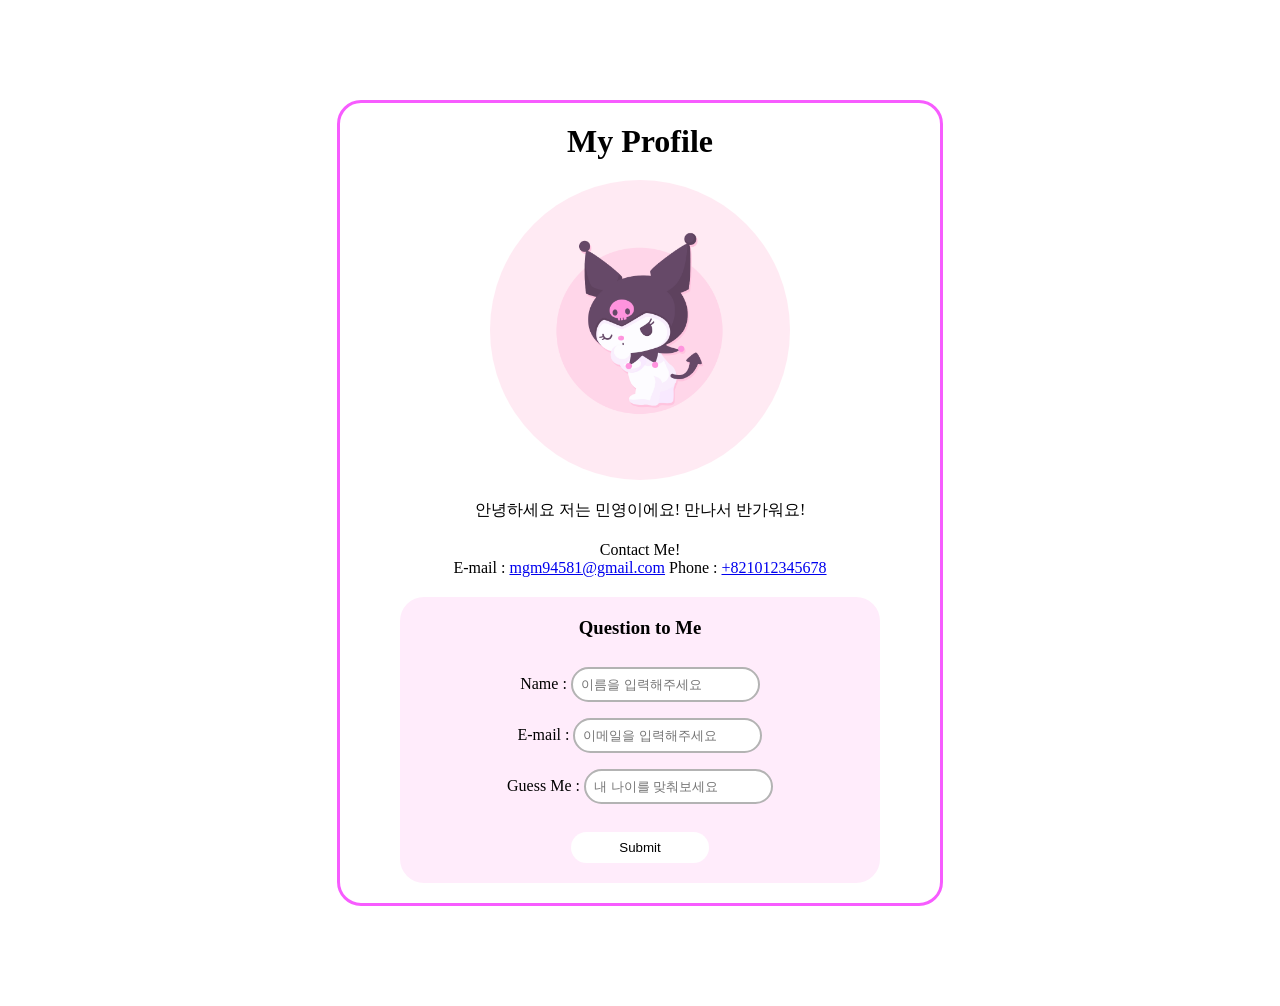
<file: 20241122-Profile1/index.html>
<!DOCTYPE html>
<html lang="en">
  <head>
    <meta charset="UTF-8" />
    <meta name="viewport" content="width=device-width, initial-scale=1.0" />
    <title>m_in_y__</title>
    <link rel="stylesheet" href="css/style.css" />
  </head>
  <body>
    <div class="header">
      <h1>My Profile</h1>
      <img src="img/kuromi.png" alt="쿠로미" class="profileImg" />
      <p>안녕하세요 저는 민영이에요! 만나서 반가워요!</p>
    </div>
    <div class="content">
      <p>Contact Me!</p>
      <label for="email">E-mail : </label>
      <a href="mailto:mgm94581@gmail.com" title="google email"
        >mgm94581@gmail.com</a
      >
      <label for="phone">Phone : </label>
      <a href="tel:+821012345678">+821012345678</a>
    </div>
    <div class="formcontainer">
      <h3>Question to Me</h3>
      <form action="/">
        <div class="inputfield">
          <label for="name">Name : </label>
          <input
            type="text"
            id="name"
            placeholder="이름을 입력해주세요"
            required
          />
        </div>
        <div class="inputfield">
          <label for="email">E-mail : </label>
          <input
            type="email"
            id="email"
            placeholder="이메일을 입력해주세요"
            required
          />
        </div>
        <div class="inputfield">
          <label for="number">Guess Me : </label>
          <input
            type="number"
            id="number"
            placeholder="내 나이를 맞춰보세요"
            required
          />
        </div>
        <button type="submit">Submit</button>
      </form>
    </div>
  </body>
</html>
</file>
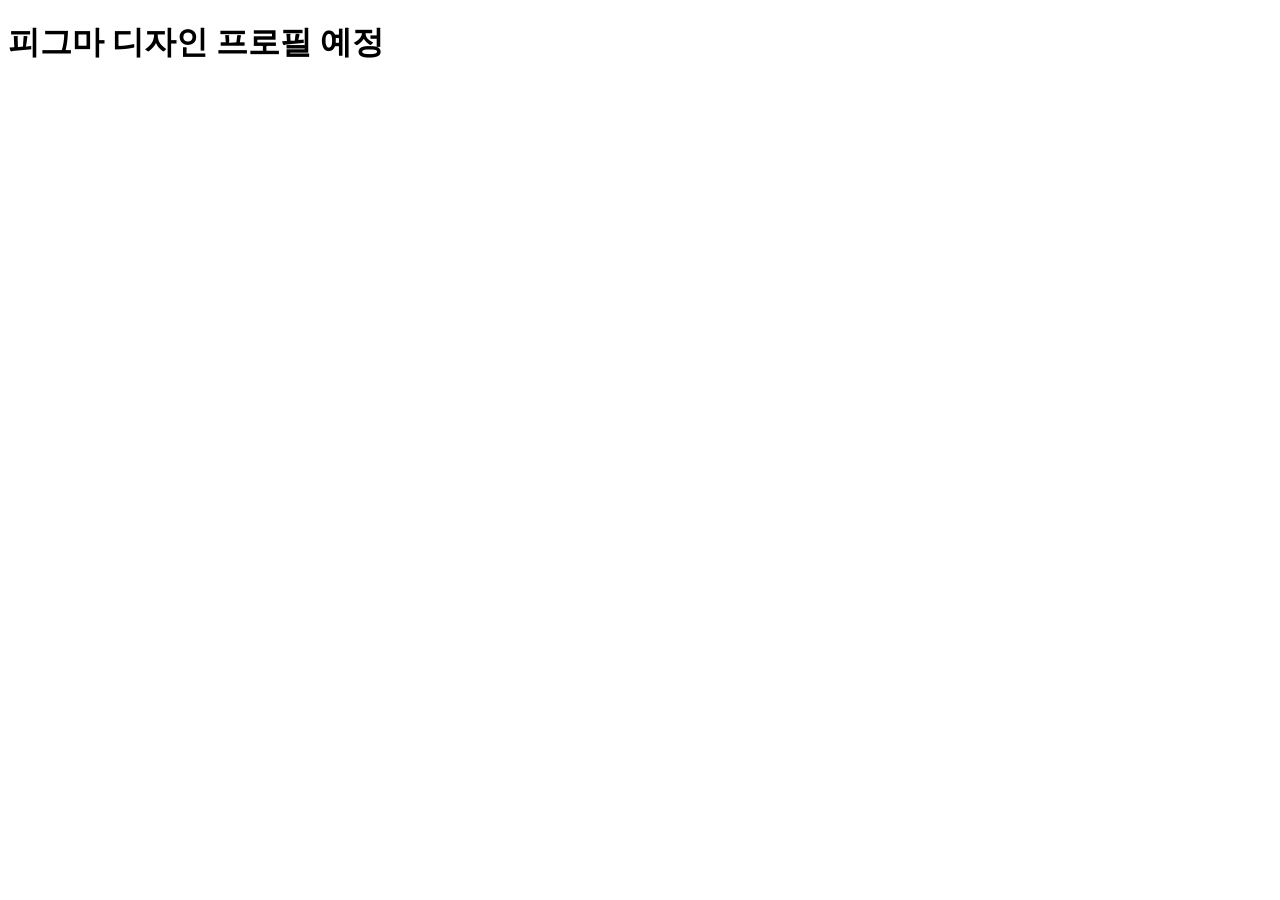
<file: 20241122-Profile2/index.html>
<!DOCTYPE html>
<html lang="en">
  <head>
    <meta charset="UTF-8" />
    <meta name="viewport" content="width=device-width, initial-scale=1.0" />
    <title>Document</title>
  </head>
  <body>
    <h1>피그마 디자인 프로필 예정</h1>
  </body>
</html>
</file>
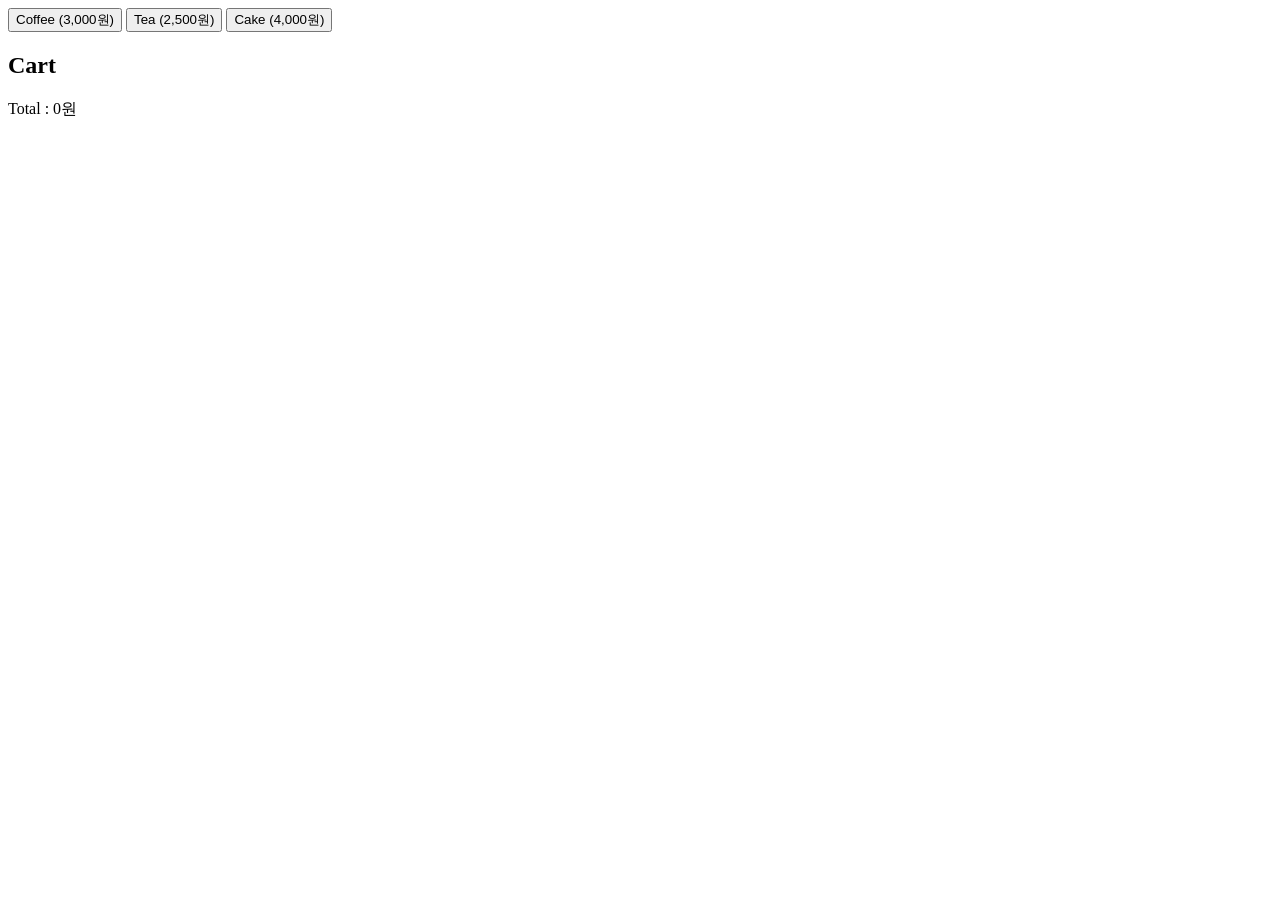
<file: market-js/index.html>
<!DOCTYPE html>
<html lang="en">
  <head>
    <meta charset="UTF-8" />
    <meta name="viewport" content="width=device-width, initial-scale=1.0" />
    <title>Document</title>
  </head>
  <body>
    <div id="menu">
      <button data-name="Coffee" data-price="3000">Coffee (3,000원)</button>
      <button data-name="Tea" data-price="2500">Tea (2,500원)</button>
      <button data-name="Cake" data-price="4000">Cake (4,000원)</button>
    </div>
    <h2>Cart</h2>
    <div id="cart"></div>
    <p>Total : <span id="total">0</span>원</p>
    <script src="./js/app.js"></script>
  </body>
</html>
</file>
<file: 20241122-Profile1/css/style.css>
* {
  padding: 0;
  margin: 0;
}

body {
  background-color: #ffffff;
  justify-content: center;
  align-items: center;
  width: 600px;
  border: 3px solid #f75cff;
  border-radius: 24px;
  margin: 100px auto;
}

.header {
  display: flex;
  flex-direction: column;
  align-items: center;
}

.profileImg {
  border-radius: 999px;
  width: 300px;
  height: 300px;
  margin-bottom: 20px;
}

h1 {
  padding: 20px 0;
}

h3 {
  padding-bottom: 20px;
  text-align: center;
}

.content {
  text-align: center;
  padding: 20px;
}

.formcontainer {
  padding: 20px;
  background-color: #ffecfb;
  border-radius: 24px;
  margin: 0 60px 20px;
}

form {
  /* 아래 두개는 박스를 세로정렬하고 싶을때 사용하며 가로 정렬은 flex-direction:row;이다 */
  display: flex;
  flex-direction: column;
}

input {
  border: 2px solid #b3b3b3;
  padding: 8px;
  border-radius: 24px;
}

.inputfield {
  padding: 8px;
  text-align: center;
}

input:focus {
  outline: 2px solid #f75cff;
  outline-offset: -2px;
}

button {
  padding: 8px 48px;
  border-radius: 24px;
  border-style: none;
  background-color: #fff;
  margin: 20px auto 0;
}

button:hover {
  background-color: #f75cff;
}
</file>
